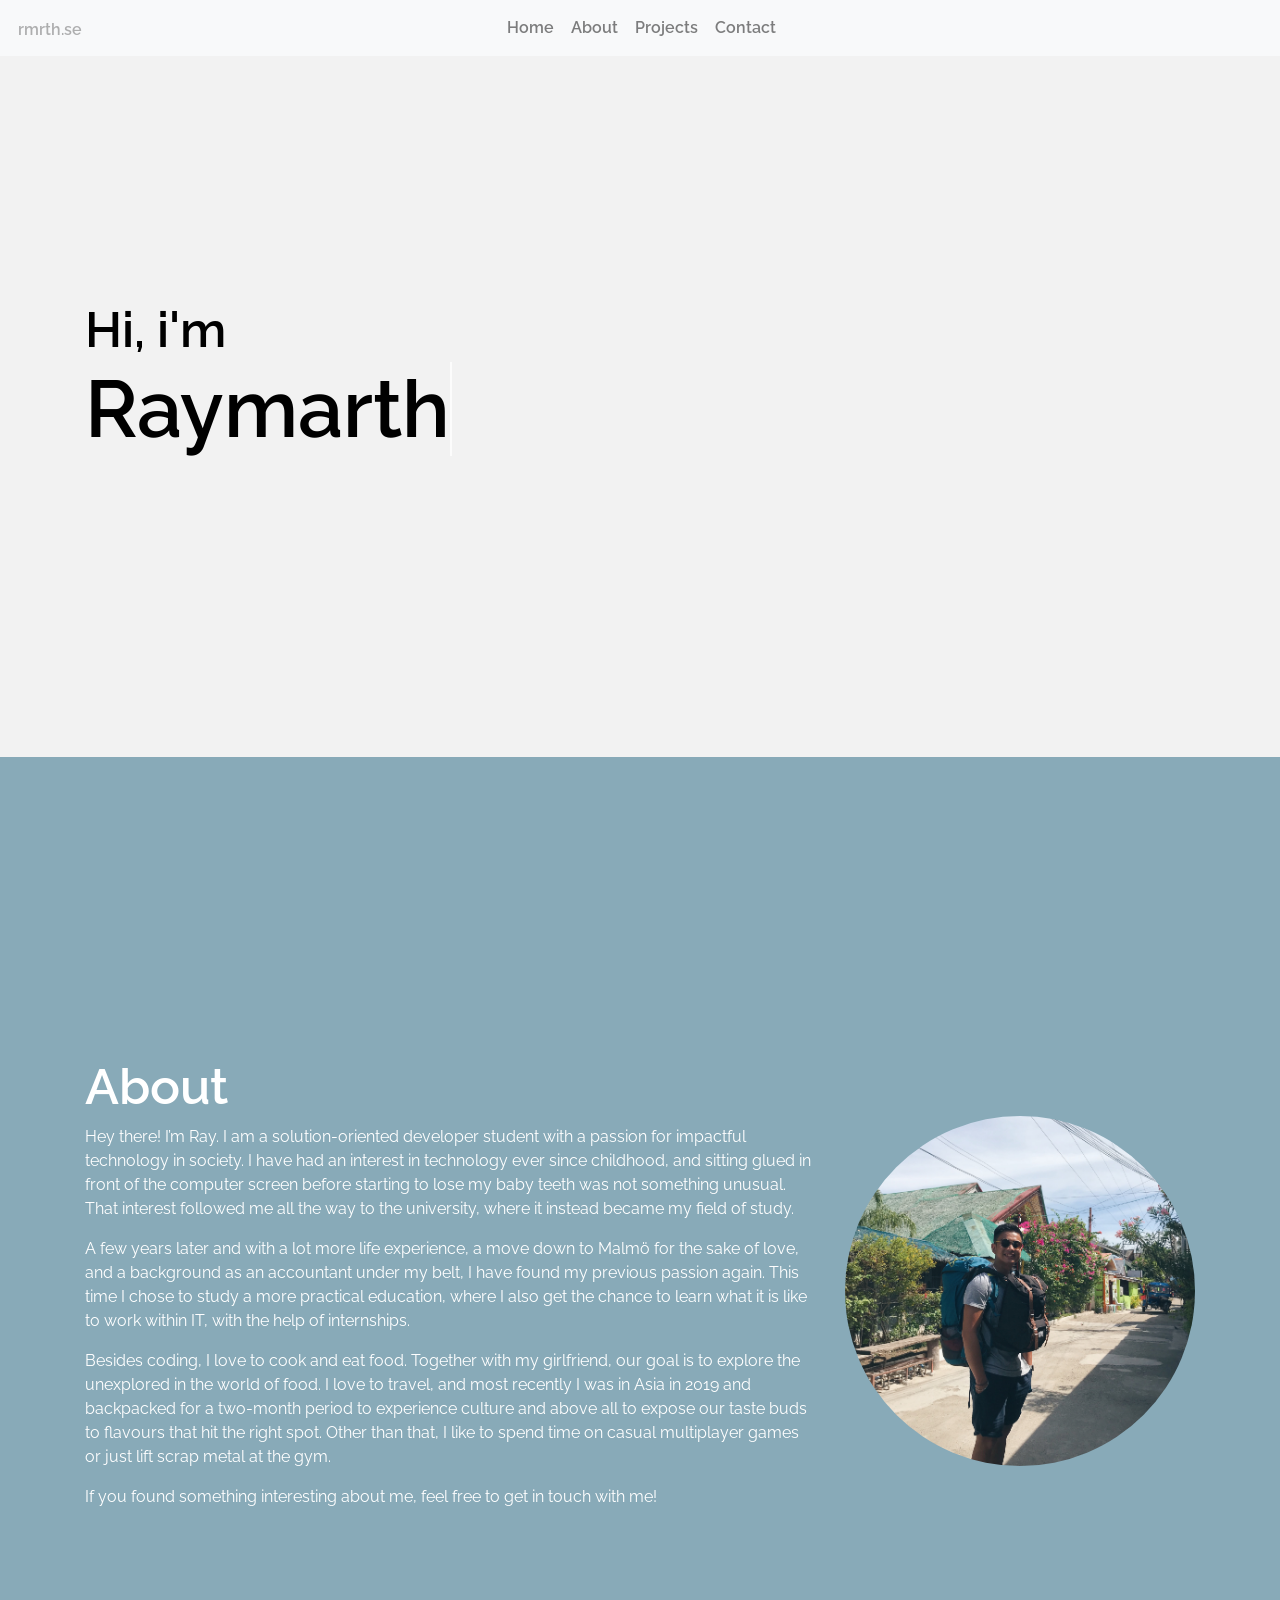
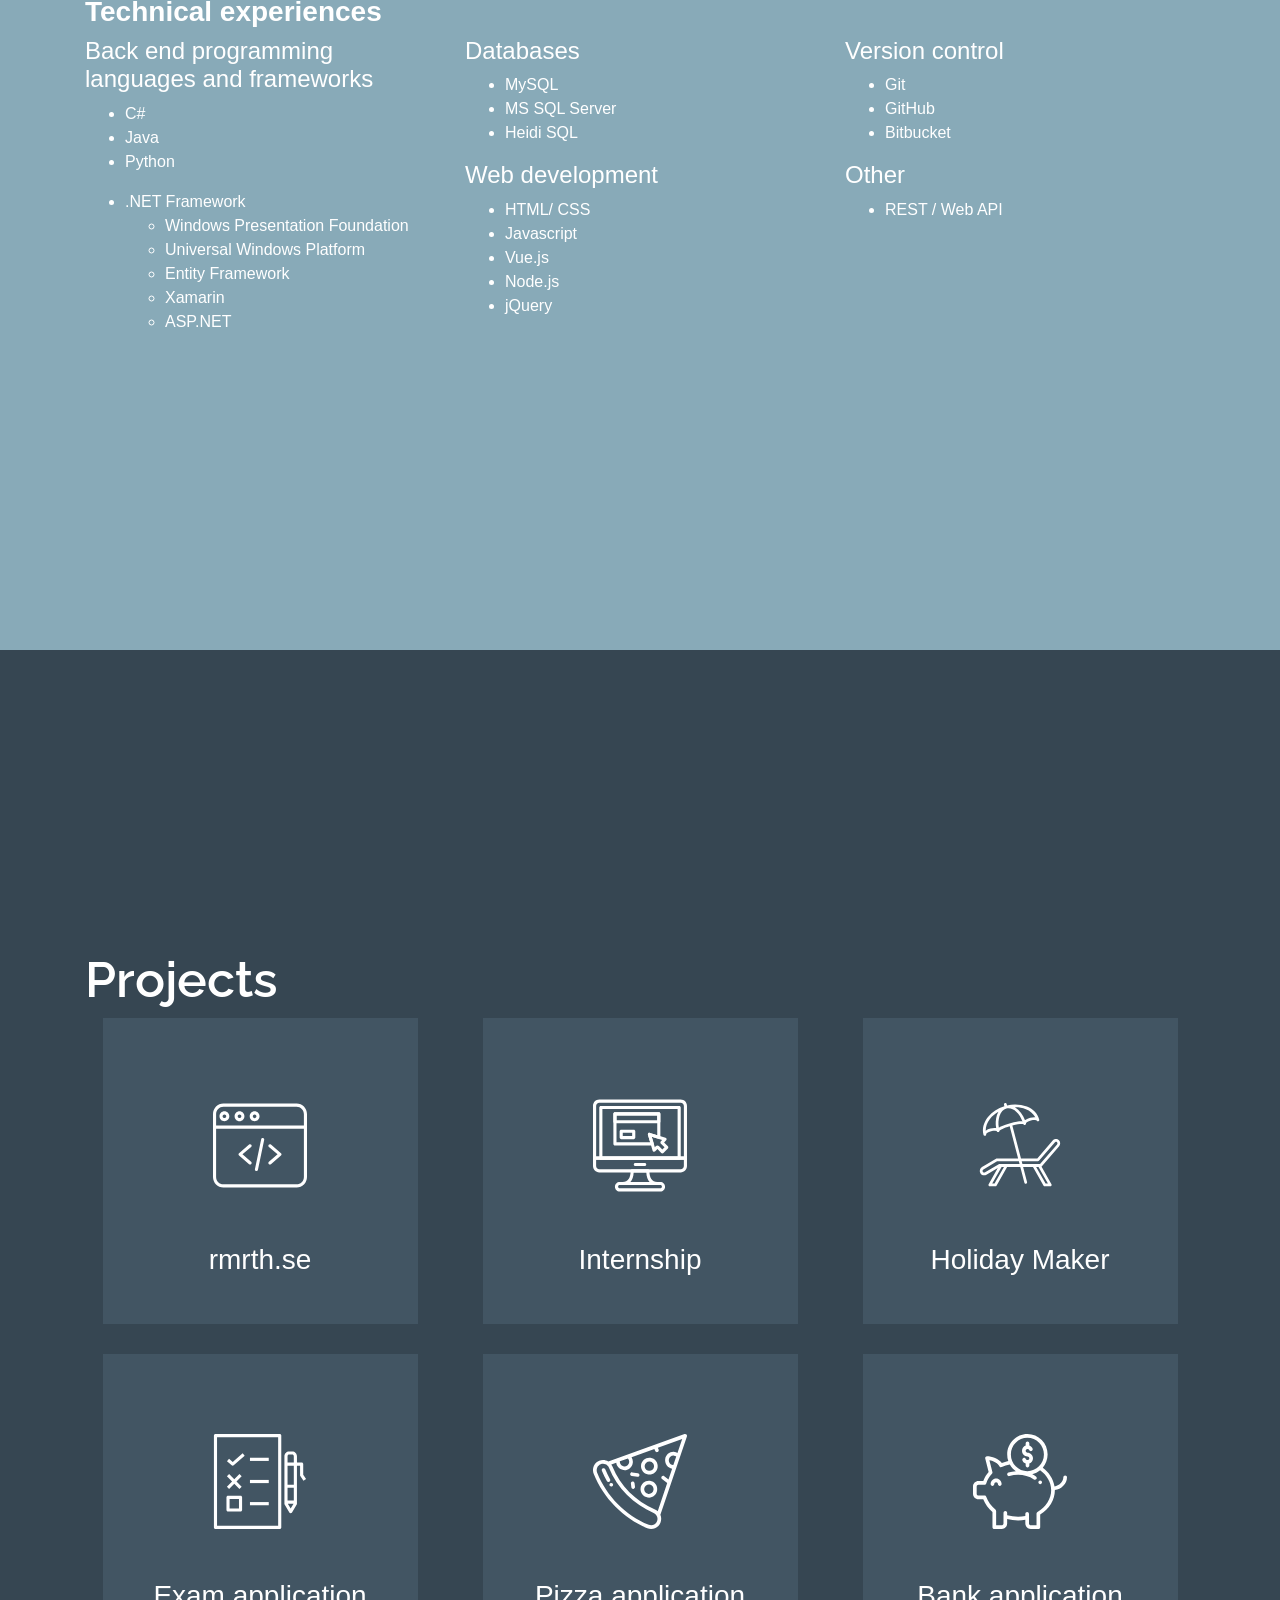
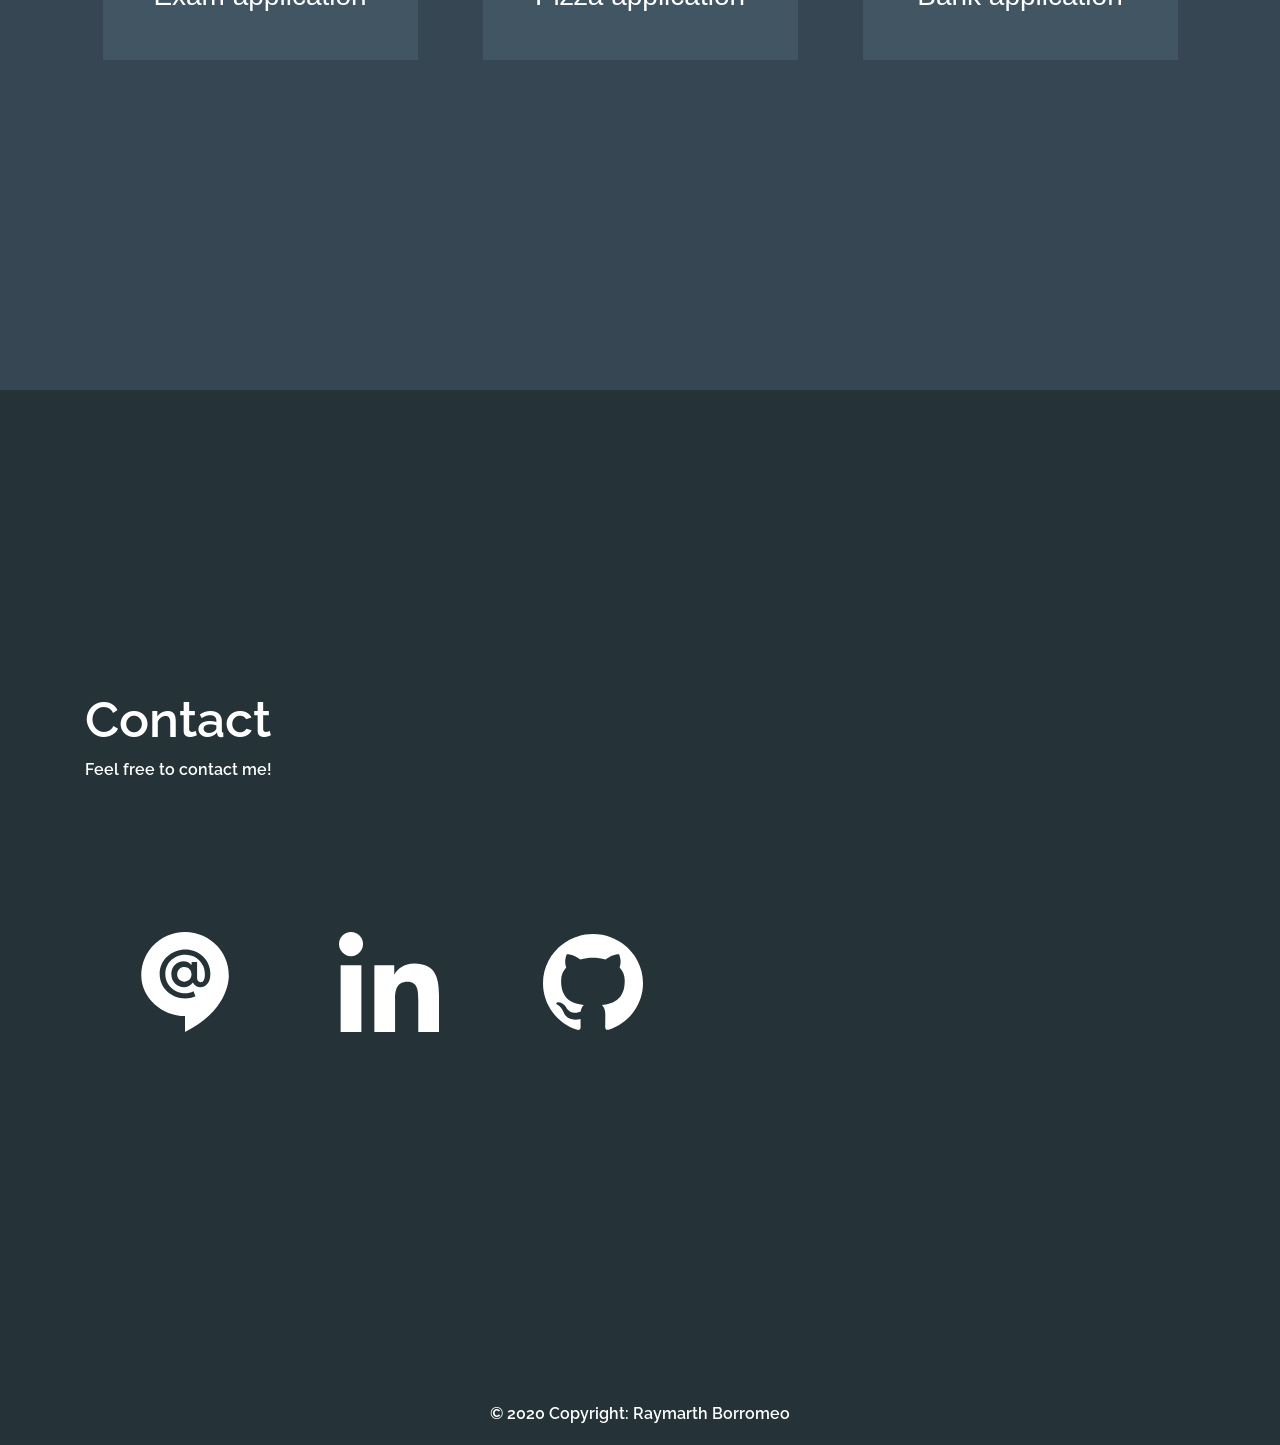
<file: index.html>
<!DOCTYPE html>
<html lang="en" dir="ltr">

<head>
  <!-- Global site tag (gtag.js) - Google Analytics -->
  <script async src="https://www.googletagmanager.com/gtag/js?id=UA-181765533-1"></script>
  <script>
    window.dataLayer = window.dataLayer || [];

    function gtag() {
      dataLayer.push(arguments);
    }
    gtag('js', new Date());

    gtag('config', 'UA-181765533-1');
  </script>
  <meta charset="utf-8">
  <title>rmrth</title>
  <meta name="viewport" content="width=device-width, initial-scale=1">
  <link rel="stylesheet" href="https://maxcdn.bootstrapcdn.com/bootstrap/4.5.2/css/bootstrap.min.css">
  <link rel="stylesheet" href="https://unpkg.com/aos@2.3.1/dist/aos.css">
  <link rel="stylesheet" href="https://cdnjs.cloudflare.com/ajax/libs/animate.css/4.1.1/animate.min.css" />
  <script src="https://ajax.googleapis.com/ajax/libs/jquery/3.5.1/jquery.min.js"></script>
  <script src="https://cdnjs.cloudflare.com/ajax/libs/popper.js/1.16.0/umd/popper.min.js"></script>
  <script src="https://maxcdn.bootstrapcdn.com/bootstrap/4.5.2/js/bootstrap.min.js"></script>
  <script src="https://unpkg.com/aos@next/dist/aos.js"></script>
  <link rel="stylesheet" type="text/css" href="styles.css">
</head>

<body data-spy="scroll" data-target=".navbar" onload="typeWriter();">

  <!-- NAVBAR SECTION-->
  <nav class="navbar navbar-expand-md navbar-light bg-light fixed-top justify-content-center">
    <div class="fluid">
      <button class="navbar-toggler ml-auto" type="button" data-toggle="collapse" data-target="#navbarResponsive">
        <span class="navbar-toggler-icon"></span>
      </button>
      <div class="collapse navbar-collapse" id="navbarResponsive">
        <ul class="nav navbar-nav">
          <li class="nav-item" id="leftlogo">
            <a class="nav-link disabled nav-left" href="#home">rmrth.se</a>
          </li>
          <li class="nav-item">
            <a class="nav-link" href="#home">Home</a>
          </li>
          <li class="nav-item">
            <a class="nav-link" href="#about">About</a>
          </li>
          <li class="nav-item">
            <a class="nav-link" href="#projects">Projects</a>
          </li>
          <li class="nav-item">
            <a class="nav-link" href="#contact">Contact</a>
          </li>
        </ul>
      </div>
    </div>
  </nav>

  <!-- HOME SECTION-->
  <header class="topbot-padding" id="home" data-aos="fade-up">

    <div class="container" id="header-content">
      <h1 class="animate__animated animate__fadeInDown"><span id="section-headline">Hi, i'm</span></h1>
      <div id="myname">
        <h1><span class="typewrite anim-typewrite" id="typewrite"></span></h1>
      </div>
    </div>



  </header>
  <!-- HOME SECTION-->

  <!-- ABOUT SECTION-->
  <section class="topbot-padding" id="about">
    <div class="container" data-aos="fade-up" data-aos-delay="100">
      <div class="row d-flex flex-wrap align-items-center">
        <div class="col-lg-4 col-md-6 col-sm-12 col-xs-12 order-md-2">
          <img id="profile-img" src="media/profile.jpeg" alt="profile pic">
        </div>
        <div class="col-lg-8 col-md-6 col-sm-12 col-xs-12">

          <h2 data-aos="fade-right"><span id="section-headline">
              About
          </h2>
          </span>
          <p>
            Hey there! I’m Ray. I am a solution-oriented developer student with a passion for impactful technology in
            society. I have had an interest in technology ever since childhood, and sitting glued in front of the
            computer screen before
            starting to
            lose my baby teeth was not something unusual. That interest followed me all the way to the university, where
            it instead became my field of study.
          </p>
          <p>
            A few years later and with a lot more life experience, a move down to Malmö for the sake of love, and a
            background as an accountant under my belt, I have found my previous passion again. This time I chose to
            study a more practical
            education,
            where I also get the chance to learn what it is like to work within IT, with the help of internships.
          </p>
          <p>
            Besides coding, I love to cook and eat food. Together with my girlfriend, our goal is to explore the
            unexplored in the world of food. I love to travel, and most recently I was in Asia in 2019 and backpacked
            for a two-month period to
            experience culture and above all to expose our taste buds to flavours that hit the right spot. Other than
            that, I like to spend time on casual multiplayer games or just lift scrap metal at the gym.
          </p>
          <p>
            If you found something interesting about me, feel free to get in touch with me!
          </p>

        </div>


      </div>

      <div id="skills">
        <h3 id="skills-header">Technical experiences</h3>
        <div class="row">
          <div class="col-lg-4 col-md-6 col-sm-6 col-xs-12">
            <h4>Back end programming languages and frameworks</h4>
            <ul>
              <li>
                C#
              </li>
              <li>
                Java
              </li>
              <li>
                Python
              </li>
            </ul>
            <ul>
              <Li>
                .NET Framework
              </Li>
              <ul>
                <li>
                  Windows Presentation Foundation
                </li>
                <li>
                  Universal Windows Platform
                </li>
                <li>
                  Entity Framework
                </li>
                <li>
                  Xamarin
                </li>
                <li>
                  ASP.NET
                </li>
              </ul>
            </ul>
          </div>
          <div class="col-lg-4 col-md-6 col-sm-6 col-xs-12">
            <h4>Databases</h4>
            <ul>
              <li>
                MySQL
              </li>
              <li>
                MS SQL Server
              </li>
              <li>
                Heidi SQL
              </li>
            </ul>
            <h4>Web development</h4>
            <ul>
              <li>
                HTML/ CSS
              </li>
              <li>
                Javascript
              </li>
              <li>
                Vue.js
              </li>
              <li>
                Node.js
              </li>
              <li>
                jQuery
              </li>
            </ul>
          </div>
          <div class="col-lg-4 col-md-6 col-sm-6 col-xs-12">
            <h4>Version control</h4>
            <ul>
              <li>
                Git
              </li>
              <li>
                GitHub
              </li>
              <li>
                Bitbucket
              </li>
            </ul>
            <h4>Other</h4>
            <ul>
              <li>
                REST / Web API
              </li>
            </ul>
          </div>
        </div>

      </div>
    </div>


  </section>
  <!-- ABOUT SECTION-->

  <!-- PROJECTS SECTION-->
  <section class="topbot-padding" id="projects">
    <div class="container" data-aos="fade-up" data-aos-delay="100">

      <h2 data-aos="fade-right">
        <span id="section-headline">
          Projects
        </span>
      </h2>

      <div class="row">
        <div class="col-lg-4 col-md-6 col-sm-6 col-xs-12">
          <div class="content">
            <div class="content-overlay"></div> <img class="content-image" src="media/w-website.svg">
            <div class="content-details fadeIn-bottom">
              <h3 class="content-title">rmrth.se</h3>
              <p class="content-text">I created this website with the purpose to re-learn some basic web development and
                to showcase some of the projects I have created during the course of my studies.</p>
              <a href="https://github.com/rmrthb/rmrthb.github.io"><button type="button"
                  class="btn btn-light btn-sm">GitHub repo</button></a>
            </div>
            <h3 class="project-header">rmrth.se</h3>
          </div>
        </div>
        <div class="col-lg-4 col-md-6 col-sm-6 col-xs-12">
          <div class="content">
            <div class="content-overlay"></div> <img class="content-image" src="media/w-internship.svg">
            <div class="content-details fadeIn-bottom">
              <h3 class="content-title">Internship</h3>
              <p class="content-text">During my internship project, the task my team and I were given was to build a
                complete solution for their startup project. The whole solution includes web development, mobile and
                desktop application development.
                Our primary focus right now is on the desktop application. The main technologies used for the client
                version is .NET and Windows Presentation Foundation (WPF). The server side, is built with NodeJS and
                Express.</p>
            </div>
            <h3 class="project-header">Internship</h3>
          </div>
        </div>
        <div class="col-lg-4 col-md-6 col-sm-6 col-xs-12">
          <div class="content">
            <div class="content-overlay"></div> <img class="content-image" src="media/w-holiday.svg">
            <div class="content-details fadeIn-bottom">
              <h3 class="content-title">Holiday Maker</h3>
              <p class="content-text">The final project in the course "Ämnesövergripande projekt inom systemutveckling,
                fortsättning", a group assignment where we would create an application where users can search and book
                accommodations. The
                application is built in UWP and with the Model-View-ViewModel (MVVM) design pattern. The server
                application and the database are built with Entity Framework Core and ASP.NET Core.</p>
              <a href="https://github.com/rmrthb/HolidayMaker"><button type="button" class="btn btn-light btn-sm">GitHub
                  repo</button></a>
            </div>
            <h3 class="project-header">Holiday Maker</h3>
          </div>
        </div>
        <div class="col-lg-4 col-md-6 col-sm-6 col-xs-12">
          <div class="content">
            <div class="content-overlay"></div> <img class="content-image" src="media/w-test.svg">
            <div class="content-details fadeIn-bottom">
              <h3 class="content-title">Exam application</h3>
              <p class="content-text">The final project in the course "Ämnesövergripande projekt inom systemutveckling,
                grund", a group assignment where we would create an application where teachers can create exam for their
                students. The application
                is built in UWP and with the Model-View-ViewModel (MVVM) design pattern. The server application and the
                database are built with Entity Framework Core and ASP.NET Core.</p>
              <a href="https://github.com/rmrthb/Testverktyg"><button type="button" class="btn btn-light btn-sm">GitHub
                  repo</button></a>
            </div>
            <h3 class="project-header">Exam application</h3>
          </div>
        </div>
        <div class="col-lg-4 col-md-6 col-sm-6 col-xs-12">
          <div class="content">
            <div class="content-overlay"></div> <img class="content-image" src="media/w-pizza.svg">
            <div class="content-details fadeIn-bottom">
              <h3 class="content-title">Pizza application</h3>
              <p class="content-text">The final project in the course "Object-oriented programming 2", an individual
                task where we would create a pizza ordering application, and apply new knowledge where we created a
                RESTful API and database using
                Entity Framework Core and ASP.NET Core. </p>
              <a href="https://github.com/rmrthb/Pizzapalatset"><button type="button"
                  class="btn btn-light btn-sm">Client repo</button></a>
              <a href="https://github.com/rmrthb/PizzaServer"><button type="button" class="btn btn-light btn-sm">Server
                  repo</button></a>

            </div>
            <h3 class="project-header">Pizza application</h3>
          </div>
        </div>
        <div class="col-lg-4 col-md-6 col-sm-6 col-xs-12">
          <div class="content">
            <div class="content-overlay"></div> <img class="content-image" src="media/w-bank.svg">
            <div class="content-details fadeIn-bottom">
              <h3 class="content-title">Bank application</h3>
              <p class="content-text">The final project in the course "Object-oriented programming 1", a group project
                where we were given the task of learning about the design principles around and how to build
                applications in Universal Windows
                Platform (UWP) and the architectural pattern Model-View-Controller (MVC). The project was to build a
                bank application.</p>
              <a href="https://github.com/rmrthb/BankApplication"><button type="button"
                  class="btn btn-light btn-sm">GitHub server repo</button></a>
            </div>
            <h3 class="project-header">Bank application</h3>
          </div>
        </div>

      </div>
    </div>
  </section>
  <!-- PROJECTS SECTION-->

  <!-- CONTACT SECTION-->
  <section class="topbot-padding" id="contact">
    <div class="container" data-aos="fade-up" data-aos-delay="100">
      <h2 data-aos="fade-right">
        <span id="section-headline">
          Contact
        </span>
      </h2>
      <a>
        Feel free to contact me!
      </a>

      <div id="contacticons">
        <a href="mailto:raymarth.borromeo@gmail.com">
          <img src="media/email-inv.svg" />
        </a>
        <a href="https://www.linkedin.com/in/rayborromeo/">
          <img src="media/linkedin-inv.svg" />
        </a>
        <a href="https://github.com/rmrthb">
          <img src="media/github-inv.svg" />
        </a>
      </div>

    </div>
  </section>
  <!-- CONTACT SECTION-->

  <!-- COPYRIGHT SECTION -->
  <footer class="footer-copyright" id="footer">
    <a>© 2020 Copyright: Raymarth Borromeo</a>
  </footer>
  <!-- COPYRIGHT SECTION -->

  <!-- End of body-->
  <script src="script.js">
  </script>

  <script type="text/javascript">
    var sc_project = 12421014;
    var sc_invisible = 1;
    var sc_security = "4fbae28d";
    var sc_https = 1;
    var sc_remove_link = 1;
  </script>
  <script type="text/javascript" src="https://www.statcounter.com/counter/counter.js" async></script>
  <noscript>
    <div class="statcounter"><img class="statcounter" src="https://c.statcounter.com/12421014/0/4fbae28d/1/" alt="hit
counter"></div>
  </noscript>
</body>

</html>
</file>
<file: styles.css>
@font-face {
  font-family: Raleway-Regular;
  src: url('font/Raleway-Regular.ttf');
}

@font-face {
  font-family: Raleway-SemiBold;
  src: url('font/Raleway-SemiBold.ttf');
}

html {
  scroll-behavior: smooth;
}

.navbar-nav>li {
  padding: 0;
  margin: 0 0 0 1px;
}

header {
  background-color: #F2F2F2;
}

body {
  background: #f9f9f9;
  font-size: 16px;
}

.container {
  color: #FFF;
  position: relative;
}

img {
  width: 100%;
}

p {
  font-family: Raleway-Regular;
}

a {
  font-family: Raleway-SemiBold;
}

#menuBtn {
  float: right;
}

#about {
  background-color: #88aab8;
}

#about .col {
  color: #000;
}

#profile-img{
  border-radius: 50%;
}

#skills-header {
  font-weight: 600;
}

#skills {
  padding-top: 70px;
}

#projects {
  background-color: #364652;
}

#projects img {
  display: block;
  margin-left: auto;
  margin-right: auto;
  width: 30%;
}

#home #myname {
  font-family: Raleway-SemiBold;
}

#header-content {
  color: #000;
  font-size: 80px;
  font-family: monospace;
}

#section-headline {
  font-size: 50px;
  text-align: left;
  font-family: Raleway-SemiBold;
}

.topbot-padding {
  padding: 300px 0px 300px 0px;
}

footer {
  color: white;
  background-color: #253237;
  padding: 20px;
  text-align: center;
}

#contact {
  background-color: #253237;
}
#contacticons img {
  margin: 50px;
  max-width: 100px;
}

#contacticons {
  background: none;
  padding-top: 100px;
}

#contacticons img:hover {
  transition: .5s ease;
  opacity: 0.4;
}

#contacticons img:hover:after {
  transition: .5s ease;
  opacity: 0.5;
}

#contacticons .col {
  text-align: center;
}

.nav-left {
  position: absolute;
  left: 10px;
  top: 10px;
}

.content button {
  display: inline-block;
}

.project-header {
  padding-top: 50px;
}

.content {
  position: relative;
  width: 90%;
  max-width: 400px;
  margin: auto;
  overflow: hidden;
  margin-bottom: 30px;
  padding-top: 80px;
  padding-bottom: 40px;
  background-color: #425563;
  overflow: hidden;
  text-align: center;
}

.content .content-overlay {
  background: #7B8A95;
  position: absolute;
  height: 100%;
  width: 100%;
  left: 0;
  top: 0;
  bottom: 0;
  right: 0;
  opacity: 0;
  -webkit-transition: all 0.4s ease-in-out 0s;
  -moz-transition: all 0.4s ease-in-out 0s;
  transition: all 0.4s ease-in-out 0s
}

.content:hover .content-overlay {
  opacity: 1;
}

.content-image {
  width: 100%;
}

.content-details {
  position: absolute;
  text-align: center;
  padding-left: 1em;
  padding-right: 1em;
  width: 100%;
  top: 50%;
  left: 50%;
  opacity: 0;
  -webkit-transform: translate(-50%, -50%);
  -moz-transform: translate(-50%, -50%);
  transform: translate(-50%, -50%);
  -webkit-transition: all 0.3s ease-in-out 0s;
  -moz-transition: all 0.3s ease-in-out 0s;
  transition: all 0.3s ease-in-out 0s
}

.content:hover .content-details {
  top: 50%;
  left: 50%;
  opacity: 1;
}

.content-details h3 {
  color: #fff;
  font-weight: 500;
  margin-bottom: 0.5em;
}

.content-details p {
  color: #fff;
  font-size: 0.8em;
}

.fadeIn-bottom {
  top: 80%;
}

.typewrite {
  font-size: 2em;
  border-right: 2px solid rgba(255, 255, 255, .75);
  line-height: 1;
}

.anim-typewrite {
  animation: blinkTextCursor 1000ms infinite normal;
}

@keyframes blinkTextCursor {
  from {
    border-right-color: black;
  }

  to {
    border-right-color: transparent;
  }
}

@media only screen and (max-width: 600px) {
  .typewrite {
    font-size: 1.5em;
  }

  #footer {
    font-size: 4vw;
  }
}
</file>
